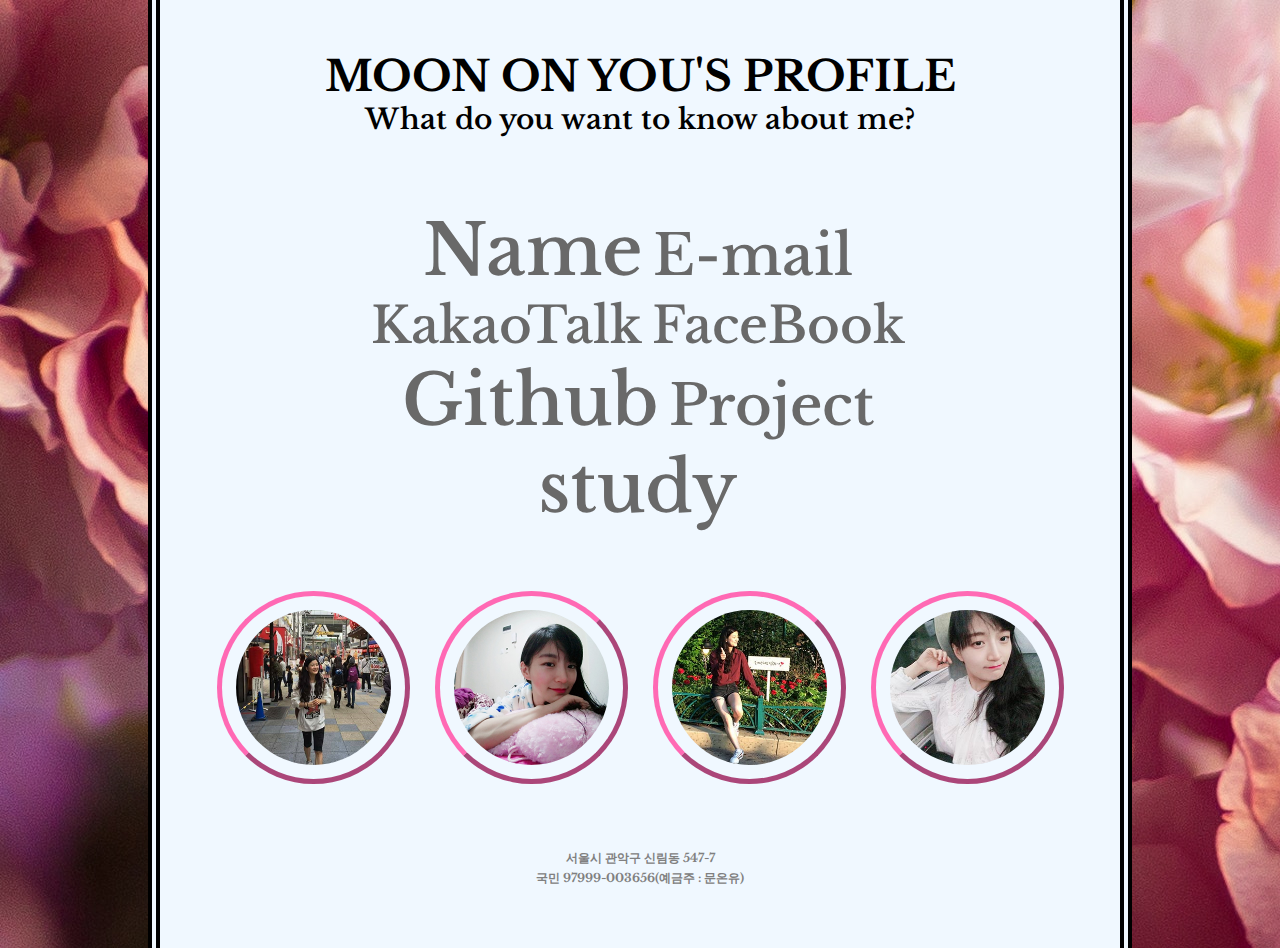
<file: index.html>
<!DOCTYPE html>
<html lang="en">
<head>
    <meta charset="utf-8"> <!--추가 적인 테이터를 의미-->
    <link rel="stylesheet" href="style.css">
    <link href="https://fonts.googleapis.com/css?family=Libre+Baskerville" rel="stylesheet">
    <title>MoonProfile</title>
</head>
<body>
    <div class="wrapper">
        <a href="index.html">
            <div class="header">
                <h1>MOON ON YOU'S PROFILE</h1>
                <p>What do you want to know about me?</p> 
            </div>
        </a>
        <div class="contents">
            <a class="basicinfo" href="basicinfo.html">    
                <span class="xltext name">Name</span>&nbsp;
                <span class="ltext email">E-mail</span>&nbsp;
                <span class="stext kakao">KakaoTalk</span>&nbsp;
                <span class="stext facebook">FaceBook</span>&nbsp;
            </a>
            <a class="project" href="">
                <span class="xltext github">Github</span>&nbsp;
                <span class="ltext projectspan">Project</span>&nbsp;
            </a>
            <a class="done" href="done.html">
                <span class="xltext study">study</span>&nbsp;
            </a>    
        </div>        
        <div clss="footer">
            <div class="ppimgbox">
                <img class="ppimg" src="images/pp2.png">
                <img class="ppimg" src="images/pp3.png">
                <img class="ppimg" src="images/pp4.jpg">
                <img class="ppimg" src="images/pps1.jpg">
            </div>
            <div class="textbox">
                <span>서울시 관악구 신림동 547-7</span><br>
                <span>국민 97999-003656(예금주 : 문온유)</span><br>
            </div>    
        </div>
    </div>
</body>
</html>
</file>
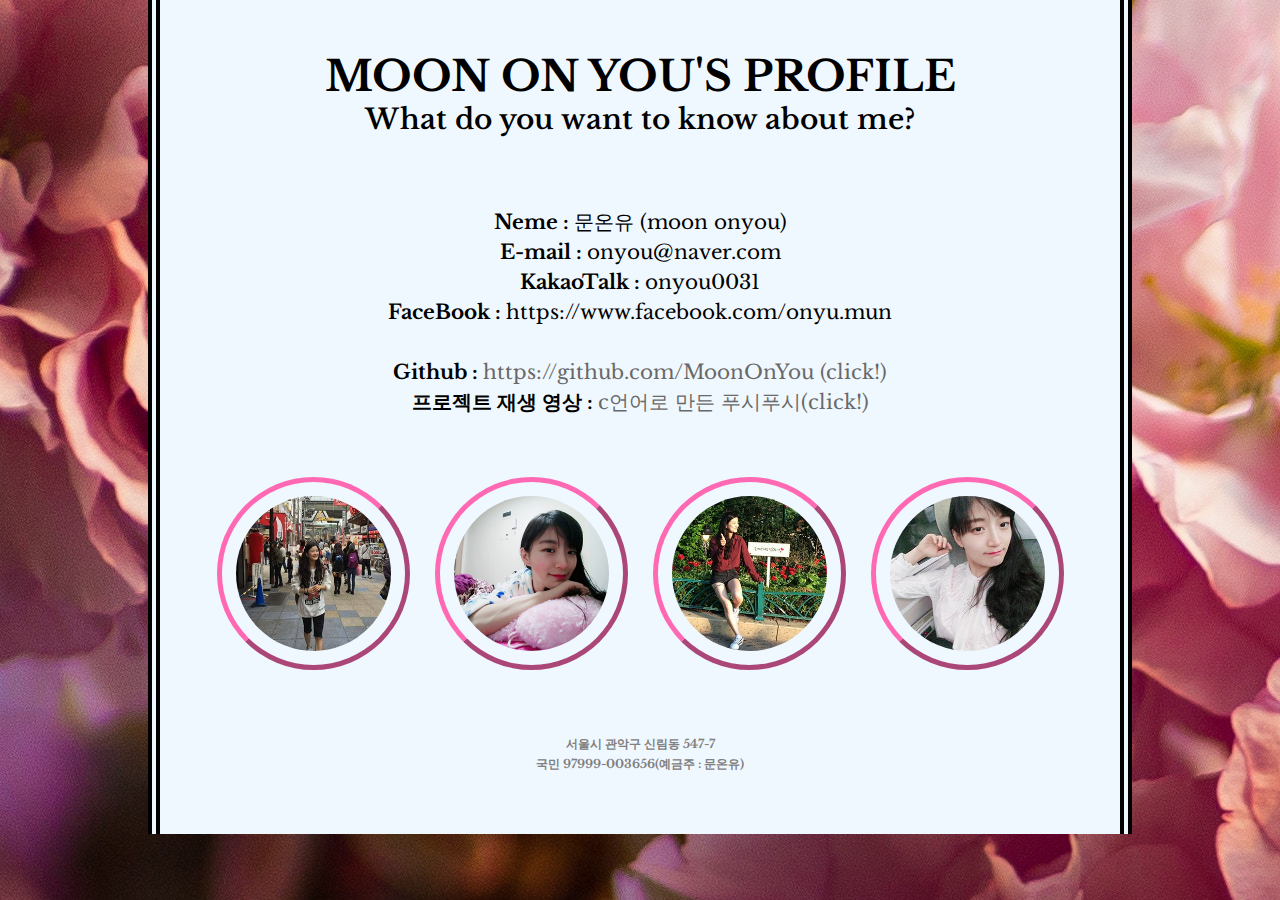
<file: basicinfo.html>
<!DOCTYPE html>
<html lang="en">
<head>
    <meta charset="UTF-8"><!--추가 적인 테이터를 의미-->
    <link rel="stylesheet" href="style.css">
    <link href="https://fonts.googleapis.com/css?family=Libre+Baskerville" rel="stylesheet">
    <title>MoonProfile</title>
</head>
<body>
    <div class="wrapper">
        <a href="index.html">
            <div class="header">
                <h1>MOON ON YOU'S PROFILE</h1>
                <p>What do you want to know about me?</p> 
                
            </div>
        </a>
        <div class="contents">
             <ul class="basicinfobox">
                <li><strong>Neme : </strong>문온유 (moon onyou)</li>
                <li><strong>E-mail : </strong>onyou@naver.com</li>
                <li><strong>KakaoTalk : </strong>onyou0031</li>
                <li><strong>FaceBook : </strong>https://www.facebook.com/onyu.mun</li>
            </ul>
            <ul class="projectbox">
                <li><strong>Github : </strong><a href="https://github.com/MoonOnYou">https://github.com/MoonOnYou (click!)</a></li>
                <li><strong>프로젝트 재생 영상 : </strong><a href="https://www.youtube.com/watch?v=Dwz26ZY_U00">c언어로 만든 푸시푸시(click!)</a></li>
            </ul>
        </div>        
        <div clss="footer">
            <div class="ppimgbox">
                    <img class="ppimg" src="images/pp2.png">
                    <img class="ppimg" src="images/pp3.png">
                    <img class="ppimg" src="images/pp4.jpg">
                    <img class="ppimg" src="images/pps1.jpg">
            </div>
            <div class="textbox">
                <span>서울시 관악구 신림동 547-7</span><br>
                <span>국민 97999-003656(예금주 : 문온유)</span><br>
            </div>    
        </div>
    </div>
</body>
</html>
</file>
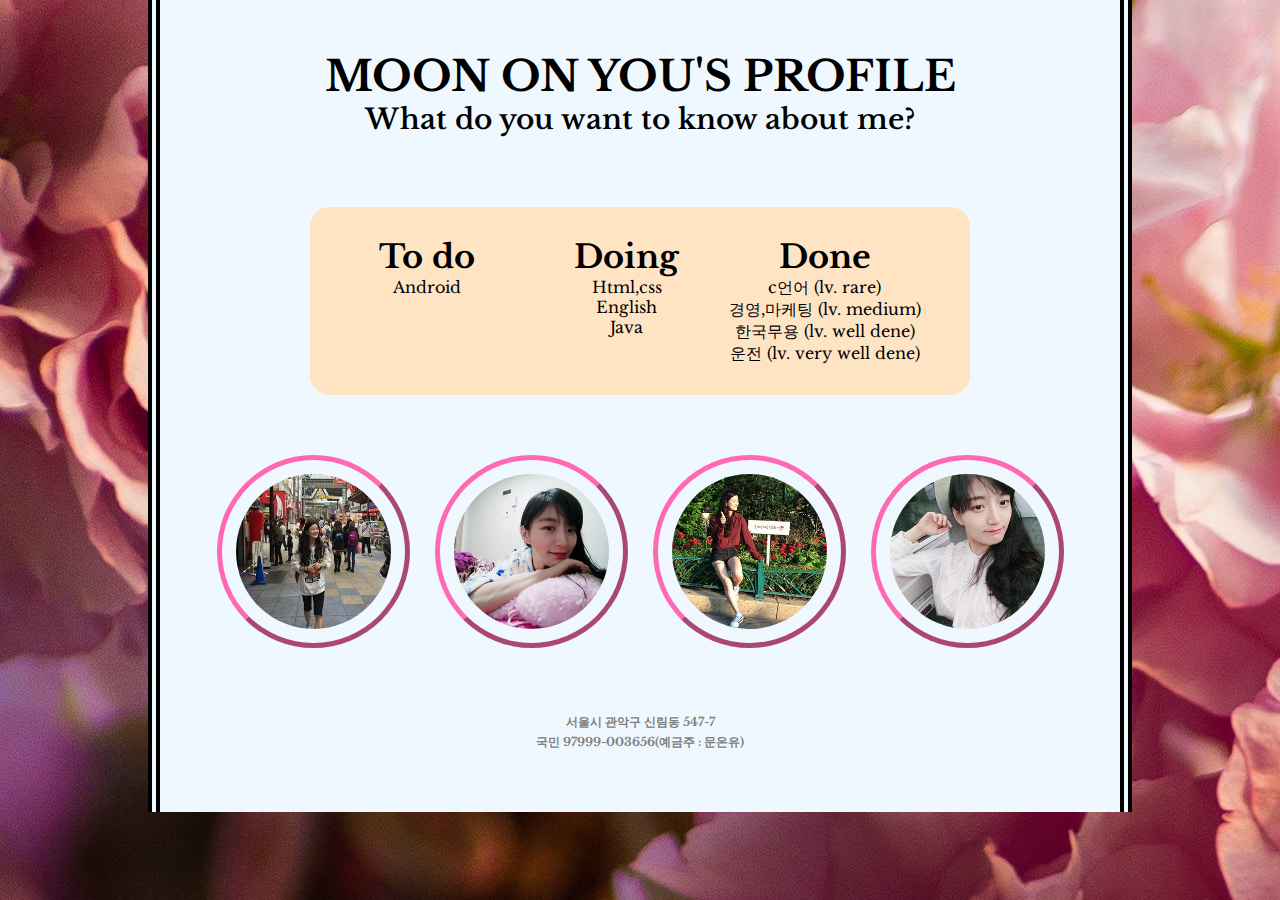
<file: done.html>
<!DOCTYPE html>
<html lang="en">
<head>
    <meta charset="utf-8"><!--추가 적인 테이터를 의미-->
    <link rel="stylesheet" href="style.css">
    <link href="https://fonts.googleapis.com/css?family=Libre+Baskerville" rel="stylesheet">
    <title>MoonProfile</title>
</head>
<body>
    <div class="wrapper">
        <a href="index.html">
            <div class="header">
                <h1>MOON ON YOU'S PROFILE</h1>
                <p>What do you want to know about me?</p> 
            </div>
        </a>
        <div class="contents">
            <div class="donediv todo">
                    <h1>To do</h1>
                        <ul>
                            <li>Android</li>
                        </ul>
                </div>
                <div class="donediv doing">
                    <h1>Doing</h1>
                        <ul>
                            <li>Html,css</li>
                            <li>English</li>
                            <li>Java</li>
                        </ul>
                </div>
                <div class="donediv done">
                    <h1>Done</h1>
                    <ul>
                        <li>c언어 (lv. rare)</li>
                        <li>경영,마케팅 (lv. medium)</li>
                        <li>한국무용 (lv. well dene)</li>
                        <li>운전 (lv. very well dene)</li>
                    </ul>
                </div>    
        </div>        
        <div clss="footer">
            <div class="ppimgbox">
                    <img class="ppimg" src="images/pp2.png">
                    <img class="ppimg" src="images/pp3.png">
                    <img class="ppimg" src="images/pp4.jpg">
                    <img class="ppimg" src="images/pps1.jpg">
            </div>
            <div class="textbox">
                <span>서울시 관악구 신림동 547-7</span><br>
                <span>국민 97999-003656(예금주 : 문온유)</span><br>
            </div>    
        </div>
    </div>
</body>
</html>
</file>
<file: style.css>
body,p,h1,h2,div,ul,li{ margin: 0; padding: 0;}
li{ list-style: none; }
a{ color: dimgray; text-decoration: none; }
/* 초기화*/

body{ background-image: url(images/pinkflowers1.jpg); font-family: 'Libre Baskerville', serif; }

.wrapper{ width: 960px; margin: 0 auto; background-color: aliceblue; border-left: 12px double black; border-right: 12px double black; text-align: center; }

.header{ color: black; padding: 50px 0 70px 0px; }
.header h1{ font-size: 42px; font-weight: bold;}
.header p{ font-size: 28px; font-weight: 600 }

.contents{ width:660px; margin: 0 auto; }

.xltext{ font-size: 70px; font-weight: 540; }
.xltext:hover{ font-size: 72px; font-weight: 560; }/*Name*//*Github*//*Study*/
.ltext{ font-size: 56px; font-weight: 530; } 
.ltext:hover{ font-size: 58px; font-weight: 570; }/*E-Mail*//*Project*/
.stext{ font-size: 50px; font-weight: 510; }
.stext:hover{ font-size: 52px; font-weight: 550; }/*KakaoTalk*//*FaceBook*/

.name:hover{ color: green; }
.email:hover{ color: cornflowerblue; }
.kakao:hover{ color: yellow; }
.facebook:hover{ color: blue; }
.github:hover{ color: orange; }
.projectspan:hover{ color: red; }
.study:hover{ color: magenta; }

.ppimgbox{ margin: 50px 0; }
.ppimg{ width: 155px; height: 155px; margin: 10px; padding: 14px; border-radius: 50%; border: 5px outset hotpink; }

.textbox{ font-size: 12px; font-weight: 700; color: gray; line-height: 20px; padding: 0 0 60px 0 ; }

.basicinfobox{ font-size: 20px; line-height: 30px; margin-bottom: 30px; }

.projectbox{ font-size: 20px; line-height: 30px; }

.donediv{ padding: 30px; padding-left: 69px;  background-color: bisque; border-radius: 20px; }
.donediv.todo{ float: left; }
.donediv.doing{ float: left; }
</file>
